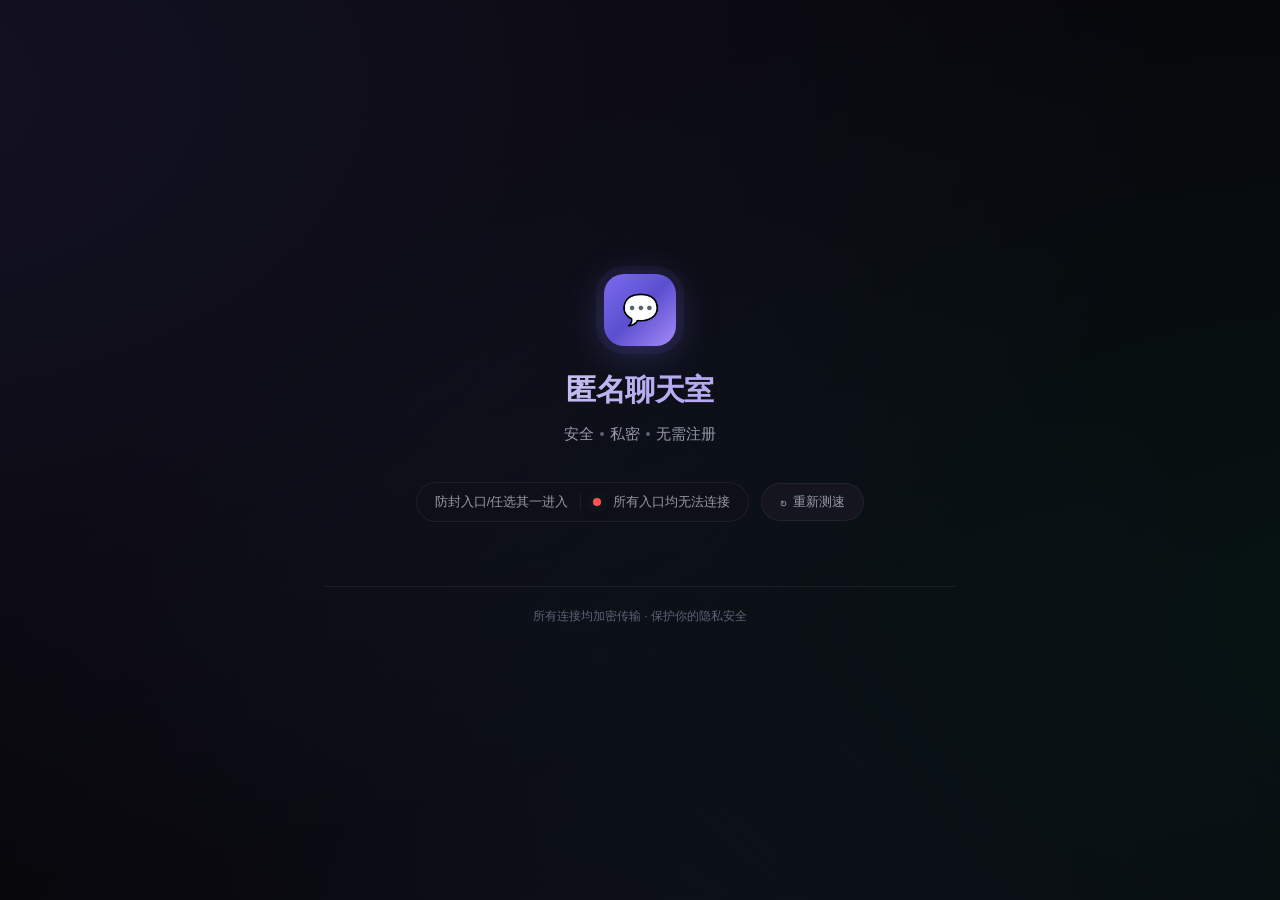
<file: site/nmlts.html>
<!DOCTYPE html>
<!-- 作者水印: GitHub作者MadLife77 整合生成 -->
<html lang="zh-CN">
<head>
    <meta charset="UTF-8">
    <meta name="viewport" content="width=device-width, initial-scale=1.0">
    <title>匿名聊天室入口</title>
    <meta name="referrer" content="no-referrer"/>
    <link rel="icon" href="https://s3plus.meituan.net/opapisdk/op_ticket_1_885190757_1776842202819_BJPxNRfh.png">


    <style>
        *, *::before, *::after {
            margin: 0;
            padding: 0;
            box-sizing: border-box;
        }

        :root {
            --bg-primary: #08080c;
            --bg-secondary: #0f0f17;
            --bg-card: #15151f;
            --bg-card-hover: #1c1c2a;
            --text-primary: #eaeaef;
            --text-secondary: #9898a8;
            --text-muted: #606078;
            --accent: #7c6cf0;
            --accent-light: #a78bfa;
            --accent-glow: rgba(124, 108, 240, 0.3);
            --green: #00d68f;
            --green-glow: rgba(0, 214, 143, 0.25);
            --yellow: #f5a623;
            --yellow-glow: rgba(245, 166, 35, 0.25);
            --orange: #ff7043;
            --orange-glow: rgba(255, 112, 67, 0.25);
            --red: #ff5252;
            --red-glow: rgba(255, 82, 82, 0.25);
            --border: rgba(255, 255, 255, 0.06);
            --border-hover: rgba(124, 108, 240, 0.25);
            --radius: 18px;
            --radius-sm: 12px;
            --shadow: 0 4px 32px rgba(0, 0, 0, 0.6);
            --shadow-hover: 0 12px 40px rgba(0, 0, 0, 0.7);
        }

        body {
            font-family: -apple-system, BlinkMacSystemFont, 'PingFang SC', 'Microsoft YaHei', 'Helvetica Neue', sans-serif;
            background: var(--bg-primary);
            color: var(--text-primary);
            min-height: 100vh;
            display: flex;
            align-items: center;
            justify-content: center;
            line-height: 1.6;
            -webkit-font-smoothing: antialiased;
            -moz-osx-font-smoothing: grayscale;
            overflow-x: hidden;
        }

        body::before {
            content: '';
            position: fixed;
            top: -50%;
            left: -50%;
            width: 200%;
            height: 200%;
            background:
                radial-gradient(ellipse at 20% 30%, rgba(124, 108, 240, 0.1) 0%, transparent 45%),
                radial-gradient(ellipse at 80% 60%, rgba(0, 214, 143, 0.06) 0%, transparent 45%),
                radial-gradient(ellipse at 50% 80%, rgba(124, 108, 240, 0.05) 0%, transparent 40%);
            pointer-events: none;
            z-index: 0;
            animation: bgShift 20s ease-in-out infinite;
        }

        @keyframes bgShift {
            0%, 100% { transform: translate(0, 0) rotate(0deg); }
            33% { transform: translate(1%, -1%) rotate(1deg); }
            66% { transform: translate(-1%, 1%) rotate(-1deg); }
        }

        body::after {
            content: '';
            position: fixed;
            inset: 0;
            background: url("data:image/svg+xml,%3Csvg width='60' height='60' xmlns='http://www.w3.org/2000/svg'%3E%3Cdefs%3E%3Cpattern id='grid' width='60' height='60' patternUnits='userSpaceOnUse'%3E%3Cpath d='M 60 0 L 0 0 0 60' fill='none' stroke='rgba(255,255,255,0.015)' stroke-width='1'/%3E%3C/pattern%3E%3C/defs%3E%3Crect width='60' height='60' fill='url(%23grid)'/%3E%3C/svg%3E");
            pointer-events: none;
            z-index: 0;
            opacity: 0.6;
        }

        .container {
            position: relative;
            z-index: 1;
            width: 100%;
            max-width: 680px;
            padding: 24px 20px;
            margin: 40px auto;
        }

        header {
            text-align: center;
            margin-bottom: 36px;
            animation: fadeInDown 0.6s cubic-bezier(0.4, 0, 0.2, 1);
        }

        @keyframes fadeInDown {
            from { opacity: 0; transform: translateY(-20px); }
            to { opacity: 1; transform: translateY(0); }
        }

        @keyframes fadeInUp {
            from { opacity: 0; transform: translateY(20px); }
            to { opacity: 1; transform: translateY(0); }
        }

        @keyframes scaleIn {
            from { opacity: 0; transform: scale(0.9); }
            to { opacity: 1; transform: scale(1); }
        }

        .logo {
            display: inline-flex;
            align-items: center;
            justify-content: center;
            width: 72px;
            height: 72px;
            border-radius: 20px;
            background: linear-gradient(135deg, var(--accent) 0%, #5b4fcf 50%, var(--accent-light) 100%);
            margin-bottom: 20px;
            box-shadow: 0 8px 40px var(--accent-glow), 0 0 0 8px rgba(124, 108, 240, 0.08);
            font-size: 30px;
            user-select: none;
            position: relative;
        }

        .logo::after {
            content: '';
            position: absolute;
            inset: -4px;
            border-radius: 24px;
            background: linear-gradient(135deg, var(--accent-light), transparent, var(--accent));
            opacity: 0;
            transition: opacity 0.5s ease;
            z-index: -1;
            filter: blur(12px);
        }

        .logo:hover::after {
            opacity: 0.5;
        }

        h1 {
            font-size: 30px;
            font-weight: 800;
            letter-spacing: -0.5px;
            background: linear-gradient(135deg, #e8e8f0 0%, #b8b0f0 50%, var(--accent-light) 100%);
            -webkit-background-clip: text;
            -webkit-text-fill-color: transparent;
            background-clip: text;
            margin-bottom: 8px;
        }

        .subtitle {
            color: var(--text-secondary);
            font-size: 15px;
            font-weight: 400;
            display: flex;
            align-items: center;
            justify-content: center;
            gap: 6px;
        }

        .subtitle .dot-sep {
            width: 4px;
            height: 4px;
            border-radius: 50%;
            background: var(--text-muted);
        }

        .toolbar {
            display: flex;
            align-items: center;
            justify-content: center;
            gap: 12px;
            margin-bottom: 28px;
            animation: fadeInDown 0.6s cubic-bezier(0.4, 0, 0.2, 1) 0.1s both;
            flex-wrap: wrap;
        }

        .status-bar {
            display: flex;
            align-items: center;
            gap: 12px;
            padding: 9px 18px;
            background: var(--bg-secondary);
            border-radius: 100px;
            border: 1px solid var(--border);
            backdrop-filter: blur(12px);
        }

        .status-separator {
            width: 1px;
            height: 16px;
            background: var(--border);
        }

        .status-dot {
            width: 8px;
            height: 8px;
            border-radius: 50%;
            background: var(--green);
            box-shadow: 0 0 12px var(--green-glow);
            animation: pulse 2s ease-in-out infinite;
        }

        .status-dot.testing {
            background: var(--yellow);
            box-shadow: 0 0 12px var(--yellow-glow);
            animation: pulseFast 0.8s ease-in-out infinite;
        }

        .status-dot.done {
            background: var(--green);
            box-shadow: 0 0 12px var(--green-glow);
            animation: pulse 2s ease-in-out infinite;
        }

        @keyframes pulse {
            0%, 100% { opacity: 1; transform: scale(1); }
            50% { opacity: 0.5; transform: scale(0.8); }
        }

        @keyframes pulseFast {
            0%, 100% { opacity: 1; transform: scale(1); }
            50% { opacity: 0.3; transform: scale(0.6); }
        }

        .status-text {
            font-size: 13px;
            font-weight: 500;
            color: var(--text-secondary);
        }

        .btn-retest {
            display: inline-flex;
            align-items: center;
            gap: 6px;
            padding: 9px 18px;
            background: var(--bg-card);
            color: var(--text-secondary);
            border: 1px solid var(--border);
            border-radius: 100px;
            font-size: 13px;
            font-weight: 500;
            cursor: pointer;
            transition: all 0.3s cubic-bezier(0.4, 0, 0.2, 1);
            font-family: inherit;
            white-space: nowrap;
        }

        .btn-retest:hover {
            background: var(--bg-card-hover);
            border-color: var(--border-hover);
            color: var(--text-primary);
            transform: translateY(-1px);
            box-shadow: 0 4px 16px rgba(124, 108, 240, 0.15);
        }

        .btn-retest:active {
            transform: translateY(0);
        }

        .btn-retest:disabled {
            opacity: 0.5;
            cursor: not-allowed;
            transform: none;
        }

        .btn-retest .icon-refresh {
            display: inline-block;
            transition: transform 0.6s cubic-bezier(0.4, 0, 0.2, 1);
            font-size: 14px;
        }

        .btn-retest.spinning .icon-refresh {
            animation: spin 0.8s linear infinite;
        }

        @keyframes spin {
            from { transform: rotate(0deg); }
            to { transform: rotate(360deg); }
        }

        .server-list {
            display: flex;
            flex-direction: column;
            gap: 10px;
        }

        .server-item {
            background: var(--bg-card);
            border-radius: var(--radius);
            padding: 18px 22px;
            display: flex;
            align-items: center;
            justify-content: space-between;
            gap: 16px;
            border: 1px solid var(--border);
            transition: all 0.35s cubic-bezier(0.4, 0, 0.2, 1);
            position: relative;
            overflow: hidden;
            text-decoration: none;
            animation: fadeInUp 0.5s cubic-bezier(0.4, 0, 0.2, 1) both;
        }

        .server-item::before {
            content: '';
            position: absolute;
            top: 0;
            left: 0;
            width: 3px;
            height: 100%;
            background: linear-gradient(180deg, var(--accent), var(--accent-light));
            border-radius: 0 2px 2px 0;
            opacity: 0;
            transition: opacity 0.35s ease;
        }

        .server-item::after {
            content: '';
            position: absolute;
            inset: 0;
            background: radial-gradient(ellipse at 90% 50%, rgba(124, 108, 240, 0.04) 0%, transparent 70%);
            opacity: 0;
            transition: opacity 0.35s ease;
            pointer-events: none;
        }

        .server-item:hover {
            background: var(--bg-card-hover);
            border-color: var(--border-hover);
            transform: translateY(-2px);
            box-shadow: var(--shadow-hover);
        }

        .server-item:hover::before {
            opacity: 1;
        }

        .server-item:hover::after {
            opacity: 1;
        }

        .server-item:nth-child(1) { animation-delay: 0.15s; }
        .server-item:nth-child(2) { animation-delay: 0.2s; }
        .server-item:nth-child(3) { animation-delay: 0.25s; }
        .server-item:nth-child(4) { animation-delay: 0.3s; }
        .server-item:nth-child(5) { animation-delay: 0.35s; }
        .server-item:nth-child(6) { animation-delay: 0.4s; }
        .server-item:nth-child(7) { animation-delay: 0.45s; }
        .server-item:nth-child(8) { animation-delay: 0.5s; }

        .server-info {
            flex: 1;
            min-width: 0;
        }

        .server-label {
            font-size: 11px;
            font-weight: 700;
            text-transform: uppercase;
            letter-spacing: 1.5px;
            color: var(--accent-light);
            margin-bottom: 4px;
            display: flex;
            align-items: center;
            gap: 8px;
        }

        .server-label .label-num {
            display: inline-flex;
            align-items: center;
            justify-content: center;
            width: 20px;
            height: 20px;
            border-radius: 6px;
            background: rgba(124, 108, 240, 0.15);
            font-size: 10px;
            font-weight: 700;
            color: var(--accent-light);
        }

        .server-info h3 {
            font-size: 15px;
            font-weight: 600;
            color: var(--text-primary);
            white-space: nowrap;
            overflow: hidden;
            text-overflow: ellipsis;
            letter-spacing: -0.2px;
        }

        .server-right {
            display: flex;
            align-items: center;
            gap: 12px;
            flex-shrink: 0;
        }

        .latency-badge {
            display: flex;
            align-items: center;
            gap: 4px;
            padding: 6px 12px;
            border-radius: 100px;
            font-size: 12px;
            font-weight: 700;
            font-variant-numeric: tabular-nums;
            white-space: nowrap;
            transition: all 0.3s ease;
            min-width: 56px;
            justify-content: center;
        }

        .latency-badge.testing {
            background: rgba(245, 166, 35, 0.1);
            color: var(--yellow);
            animation: shimmer 1.5s ease-in-out infinite;
        }

        @keyframes shimmer {
            0%, 100% { opacity: 1; }
            50% { opacity: 0.5; }
        }

        .latency-badge.fast {
            background: rgba(0, 214, 143, 0.1);
            color: var(--green);
        }

        .latency-badge.medium {
            background: rgba(245, 166, 35, 0.1);
            color: var(--yellow);
        }

        .latency-badge.slow {
            background: rgba(255, 112, 67, 0.1);
            color: var(--orange);
        }

        .latency-badge.very-slow {
            background: rgba(255, 82, 82, 0.1);
            color: var(--red);
        }

        .latency-badge.unreachable {
            background: rgba(96, 96, 120, 0.1);
            color: var(--text-muted);
        }

        .latency-badge .latency-dot {
            width: 6px;
            height: 6px;
            border-radius: 50%;
            flex-shrink: 0;
        }

        .latency-badge.fast .latency-dot {
            background: var(--green);
            box-shadow: 0 0 6px var(--green-glow);
        }

        .latency-badge.medium .latency-dot {
            background: var(--yellow);
            box-shadow: 0 0 6px var(--yellow-glow);
        }

        .latency-badge.slow .latency-dot {
            background: var(--orange);
            box-shadow: 0 0 6px var(--orange-glow);
        }

        .latency-badge.very-slow .latency-dot {
            background: var(--red);
            box-shadow: 0 0 6px var(--red-glow);
        }

        .latency-badge.unreachable .latency-dot {
            background: var(--text-muted);
        }

        .connect-btn {
            display: inline-flex;
            align-items: center;
            gap: 6px;
            padding: 10px 20px;
            background: linear-gradient(135deg, var(--accent), #5a4bd1);
            color: #fff;
            text-decoration: none;
            border-radius: var(--radius-sm);
            font-size: 13px;
            font-weight: 600;
            white-space: nowrap;
            transition: all 0.3s cubic-bezier(0.4, 0, 0.2, 1);
            flex-shrink: 0;
            position: relative;
            overflow: hidden;
        }

        .connect-btn::after {
            content: '';
            position: absolute;
            inset: 0;
            background: linear-gradient(135deg, transparent 40%, rgba(255, 255, 255, 0.1) 100%);
            pointer-events: none;
        }

        .connect-btn:hover {
            transform: translateY(-2px);
            box-shadow: 0 8px 28px var(--accent-glow);
        }

        .connect-btn:active {
            transform: translateY(0);
        }

        .connect-btn .arrow {
            transition: transform 0.3s ease;
        }

        .connect-btn:hover .arrow {
            transform: translateX(3px);
        }

        .connect-btn.best {
            background: linear-gradient(135deg, #00a86b, #00d68f);
            box-shadow: 0 4px 20px var(--green-glow);
        }

        .connect-btn.best:hover {
            box-shadow: 0 8px 32px var(--green-glow);
        }

        .best-tag {
            display: inline-flex;
            align-items: center;
            gap: 3px;
            font-size: 10px;
            font-weight: 700;
            text-transform: uppercase;
            letter-spacing: 0.5px;
            padding: 3px 8px;
            border-radius: 100px;
            background: rgba(0, 214, 143, 0.15);
            color: var(--green);
            margin-left: 6px;
            animation: scaleIn 0.3s cubic-bezier(0.4, 0, 0.2, 1);
        }

        .footer {
            text-align: center;
            margin-top: 36px;
            padding-top: 20px;
            border-top: 1px solid var(--border);
            animation: fadeInUp 0.6s cubic-bezier(0.4, 0, 0.2, 1) 0.55s both;
        }

        .footer p {
            font-size: 12px;
            color: var(--text-muted);
        }

        @media (max-width: 480px) {
            .container {
                padding: 16px 12px;
                margin: 16px auto;
            }

            .logo {
                width: 56px;
                height: 56px;
                border-radius: 16px;
                font-size: 24px;
                margin-bottom: 14px;
            }

            h1 {
                font-size: 22px;
            }

            .subtitle {
                font-size: 13px;
            }

            .toolbar {
                gap: 8px;
                margin-bottom: 20px;
            }

            .status-bar {
                padding: 7px 14px;
            }

            .server-item {
                padding: 14px 16px;
                border-radius: 14px;
                flex-direction: column;
                align-items: stretch;
                gap: 10px;
            }

            .server-item::before {
                width: 100%;
                height: 3px;
                top: 0;
                left: 0;
                border-radius: 0 0 2px 2px;
            }

            .server-right {
                justify-content: space-between;
                width: 100%;
            }

            .server-info h3 {
                font-size: 14px;
            }

            .connect-btn {
                padding: 10px 18px;
            }

            .latency-badge {
                font-size: 11px;
                padding: 5px 10px;
            }
        }

        @media (min-width: 481px) and (max-width: 768px) {
            .container {
                max-width: 560px;
                padding: 20px 16px;
            }

            h1 {
                font-size: 26px;
            }
        }

        @media (min-width: 769px) {
            .container {
                padding: 32px 24px;
            }

            .server-item {
                padding: 20px 26px;
            }

            .server-info h3 {
                font-size: 16px;
            }
        }

        @media (prefers-reduced-motion: reduce) {
            *, *::before, *::after {
                animation-duration: 0.01ms !important;
                transition-duration: 0.01ms !important;
            }
        }
    </style>
</head>
<body oncontextmenu="return false" onselectstart="return false">
    <div class="container">
        <header>
            <div class="logo">💬</div>
            <h1>匿名聊天室</h1>
            <p class="subtitle">安全<span class="dot-sep"></span>私密<span class="dot-sep"></span>无需注册</p>
        </header>

        <div class="toolbar">
            <div class="status-bar">
                <span style="color: var(--text-secondary); font-size: 13px; font-weight: 500;">防封入口/任选其一进入</span>
                <span class="status-separator"></span>
                <span class="status-dot" id="statusDot"></span>
                <span class="status-text" id="statusText">正在检测延迟...</span>
            </div>
            <button class="btn-retest spinning" id="btnRetest" disabled onclick="retestAll()">
                <span class="icon-refresh">↻</span> 重新测速
            </button>
        </div>

        <div class="server-list" id="serverList">
        </div>

        <div class="footer">
            <p>所有连接均加密传输 · 保护你的隐私安全</p>
        </div>
    </div>
    <script>
        const servers = [
            'https://nmlts.caozhilou.cn',
            'https://nmlts.dpdns.org',
            'https://nmlts.412291.xyz',
            'https://nmlts.0147258.xyz',
            'https://nmlts.zone.id',
            'https://z.nmlts.qd.je',
            'https://nmlts.lovie.me',
        ].map(url => ({
            host: url.replace(/^https?:\/\//, ''),
            url: url
        }));

        const latencyResults = {};
        let testingInProgress = false;
        let testAbortControllers = [];

        const statusDot = document.getElementById('statusDot');
        const statusText = document.getElementById('statusText');
        const btnRetest = document.getElementById('btnRetest');
        const serverList = document.getElementById('serverList');

        function classifyLatency(ms) {
            if (ms < 0) return 'unreachable';
            const s = ms / 1000;
            if (s < 3) return 'fast';
            if (s < 5) return 'medium';
            if (s < 10) return 'slow';
            return 'very-slow';
        }

        function formatLatency(ms) {
            if (ms < 0) return '超时';
            return (ms / 1000).toFixed(2) + 's';
        }

        function buildServerHTML(server, index, testing) {
            const result = latencyResults[server.url];
            const hasResult = result !== undefined;
            const cls = hasResult ? classifyLatency(result) : 'testing';
            const display = testing ? '检测中...' : (hasResult ? formatLatency(result) : '检测中...');

            return `
                <a href="${server.url}" class="server-item" rel="noopener">
                    <div class="server-info">
                        <h3>${server.host}</h3>
                    </div>
                    <div class="server-right">
                        <span class="latency-badge ${cls}" id="latency-${index}">
                            ${testing ? '' : '<span class="latency-dot"></span>'}
                            ${display}
                        </span>
                        <span class="connect-btn" id="connectBtn-${index}">
                            进入
                            <span class="arrow">→</span>
                        </span>
                    </div>
                </a>
            `;
        }

        function renderAll(testing) {
            serverList.innerHTML = servers.map((s, i) => buildServerHTML(s, i, testing)).join('');
        }

        async function testSingleLatency(url, timeoutMs = 8000) {
            const controller = new AbortController();
            testAbortControllers.push(controller);
            const timeoutId = setTimeout(() => controller.abort(), timeoutMs);

            try {
                const start = performance.now();
                await fetch(url, {
                    method: 'HEAD',
                    mode: 'no-cors',
                    signal: controller.signal,
                    cache: 'no-cache',
                    redirect: 'follow',
                    keepalive: false
                });
                const end = performance.now();
                clearTimeout(timeoutId);
                return Math.round(end - start);
            } catch (e) {
                clearTimeout(timeoutId);
                if (e.name === 'AbortError') {
                    return -1;
                }

                try {
                    const start = performance.now();
                    await fetch(url, {
                        method: 'HEAD',
                        mode: 'no-cors',
                        cache: 'no-cache',
                        redirect: 'follow',
                        keepalive: false
                    });
                    const end = performance.now();
                    return Math.round(end - start);
                } catch (e2) {
                    return -1;
                }
            }
        }

        async function testAllLatencies() {
            if (testingInProgress) return;
            testingInProgress = true;
            testAbortControllers = [];

            statusDot.className = 'status-dot testing';
            statusText.textContent = '正在检测延迟...';
            btnRetest.classList.add('spinning');
            btnRetest.disabled = true;

            renderAll(true);

            const promises = servers.map(async (server, i) => {
                const result = await testSingleLatency(server.url);
                latencyResults[server.url] = result;

                const serverItems = serverList.querySelectorAll('.server-item');
                const item = serverItems[i];

                if (result < 0 && item) {
                    // 超时立即隐藏
                    item.style.display = 'none';
                } else {
                    const badge = document.getElementById('latency-' + i);
                    if (badge) {
                        const cls = classifyLatency(result);
                        badge.className = 'latency-badge ' + cls;
                        badge.innerHTML = '<span class="latency-dot"></span>' + formatLatency(result);
                    }
                }

                return result;
            });

            await Promise.all(promises);

            markBestServer();

            const reachable = Object.values(latencyResults).filter(v => v >= 0);
            if (reachable.length > 0) {
                const minLatency = Math.min(...reachable);
                statusDot.className = 'status-dot done';
                statusText.textContent = `最快 ${(minLatency / 1000).toFixed(2)}s`;
            } else {
                statusDot.className = 'status-dot';
                statusDot.style.background = 'var(--red)';
                statusText.textContent = '所有入口均无法连接';
            }

            btnRetest.classList.remove('spinning');
            btnRetest.disabled = false;
            testingInProgress = false;
        }

        function markBestServer() {
            const results = servers.map(s => ({
                url: s.url,
                latency: latencyResults[s.url]
            }));
            const reachable = results.filter(r => r.latency >= 0);

            document.querySelectorAll('.connect-btn.best').forEach(el => el.classList.remove('best'));
            document.querySelectorAll('.best-tag').forEach(el => el.remove());
            document.querySelectorAll('.server-label .best-tag').forEach(el => el.remove());

            if (reachable.length === 0) return;

            reachable.sort((a, b) => a.latency - b.latency);
            const bestUrl = reachable[0].url;
            const bestIndex = servers.findIndex(s => s.url === bestUrl);

            if (bestIndex >= 0) {
                const connectBtn = document.getElementById('connectBtn-' + bestIndex);
                if (connectBtn) {
                    connectBtn.classList.add('best');
                }

                const serverItems = serverList.querySelectorAll('.server-item');
                const targetItem = serverItems[bestIndex];
                if (targetItem) {
                    const label = targetItem.querySelector('.server-label');
                    if (label) {
                        const tag = document.createElement('span');
                        tag.className = 'best-tag';
                        tag.textContent = '⚡ 最快';
                        label.appendChild(tag);
                    }
                }
            }
        }

        function retestAll() {
            if (testingInProgress) return;
            for (const key in latencyResults) {
                delete latencyResults[key];
            }
            // 重新测速前先显示所有服务器
            const serverItems = serverList.querySelectorAll('.server-item');
            serverItems.forEach(item => { item.style.display = ''; });
            testAllLatencies();
        }

        renderAll(true);
        testAllLatencies();
    </script>
</body>
</html>
</file>
